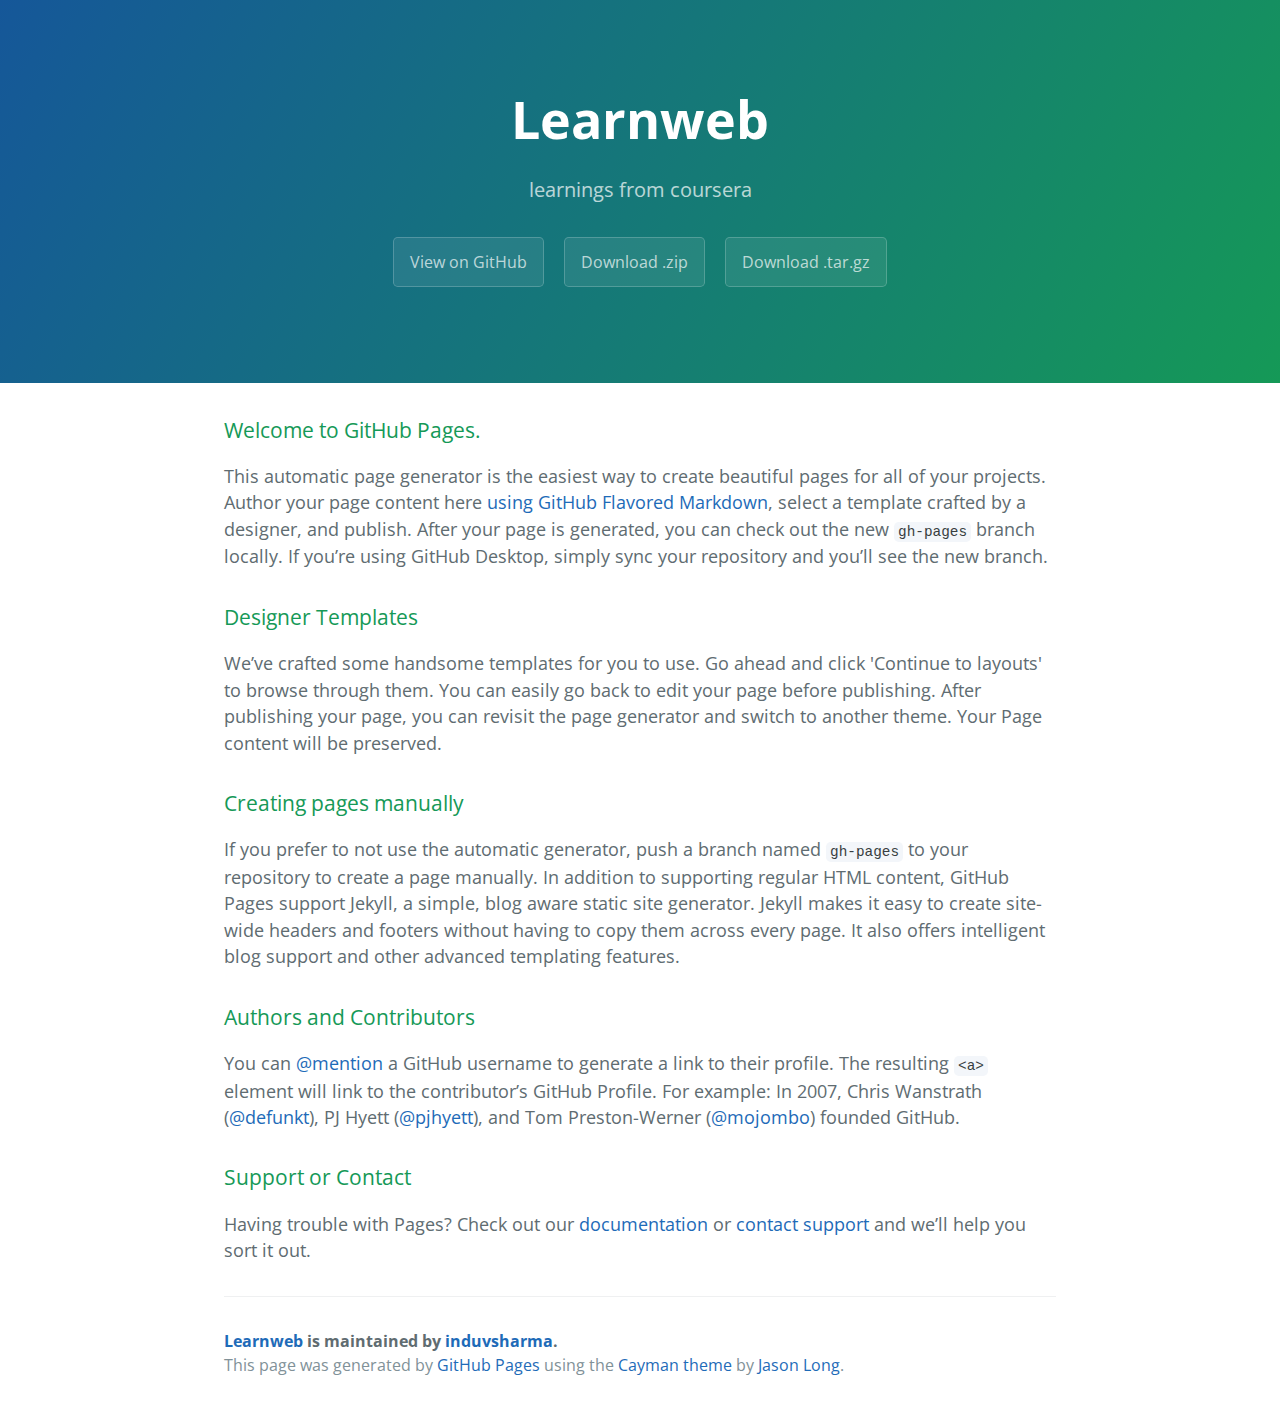
<file: index.html>
<!DOCTYPE html>
<html lang="en-us">
  <head>
    <meta charset="UTF-8">
    <title>Learnweb by induvsharma</title>
    <meta name="viewport" content="width=device-width, initial-scale=1">
    <link rel="stylesheet" type="text/css" href="stylesheets/normalize.css" media="screen">
    <link href='https://fonts.googleapis.com/css?family=Open+Sans:400,700' rel='stylesheet' type='text/css'>
    <link rel="stylesheet" type="text/css" href="stylesheets/stylesheet.css" media="screen">
    <link rel="stylesheet" type="text/css" href="stylesheets/github-light.css" media="screen">
  </head>
  <body>
    <section class="page-header">
      <h1 class="project-name">Learnweb</h1>
      <h2 class="project-tagline">learnings from coursera</h2>
      <a href="https://github.com/induvsharma/learnweb" class="btn">View on GitHub</a>
      <a href="https://github.com/induvsharma/learnweb/zipball/master" class="btn">Download .zip</a>
      <a href="https://github.com/induvsharma/learnweb/tarball/master" class="btn">Download .tar.gz</a>
    </section>

    <section class="main-content">
      <h3>
<a id="welcome-to-github-pages" class="anchor" href="#welcome-to-github-pages" aria-hidden="true"><span aria-hidden="true" class="octicon octicon-link"></span></a>Welcome to GitHub Pages.</h3>

<p>This automatic page generator is the easiest way to create beautiful pages for all of your projects. Author your page content here <a href="https://guides.github.com/features/mastering-markdown/">using GitHub Flavored Markdown</a>, select a template crafted by a designer, and publish. After your page is generated, you can check out the new <code>gh-pages</code> branch locally. If you’re using GitHub Desktop, simply sync your repository and you’ll see the new branch.</p>

<h3>
<a id="designer-templates" class="anchor" href="#designer-templates" aria-hidden="true"><span aria-hidden="true" class="octicon octicon-link"></span></a>Designer Templates</h3>

<p>We’ve crafted some handsome templates for you to use. Go ahead and click 'Continue to layouts' to browse through them. You can easily go back to edit your page before publishing. After publishing your page, you can revisit the page generator and switch to another theme. Your Page content will be preserved.</p>

<h3>
<a id="creating-pages-manually" class="anchor" href="#creating-pages-manually" aria-hidden="true"><span aria-hidden="true" class="octicon octicon-link"></span></a>Creating pages manually</h3>

<p>If you prefer to not use the automatic generator, push a branch named <code>gh-pages</code> to your repository to create a page manually. In addition to supporting regular HTML content, GitHub Pages support Jekyll, a simple, blog aware static site generator. Jekyll makes it easy to create site-wide headers and footers without having to copy them across every page. It also offers intelligent blog support and other advanced templating features.</p>

<h3>
<a id="authors-and-contributors" class="anchor" href="#authors-and-contributors" aria-hidden="true"><span aria-hidden="true" class="octicon octicon-link"></span></a>Authors and Contributors</h3>

<p>You can <a href="https://help.github.com/articles/basic-writing-and-formatting-syntax/#mentioning-users-and-teams" class="user-mention">@mention</a> a GitHub username to generate a link to their profile. The resulting <code>&lt;a&gt;</code> element will link to the contributor’s GitHub Profile. For example: In 2007, Chris Wanstrath (<a href="https://github.com/defunkt" class="user-mention">@defunkt</a>), PJ Hyett (<a href="https://github.com/pjhyett" class="user-mention">@pjhyett</a>), and Tom Preston-Werner (<a href="https://github.com/mojombo" class="user-mention">@mojombo</a>) founded GitHub.</p>

<h3>
<a id="support-or-contact" class="anchor" href="#support-or-contact" aria-hidden="true"><span aria-hidden="true" class="octicon octicon-link"></span></a>Support or Contact</h3>

<p>Having trouble with Pages? Check out our <a href="https://help.github.com/pages">documentation</a> or <a href="https://github.com/contact">contact support</a> and we’ll help you sort it out.</p>

      <footer class="site-footer">
        <span class="site-footer-owner"><a href="https://github.com/induvsharma/learnweb">Learnweb</a> is maintained by <a href="https://github.com/induvsharma">induvsharma</a>.</span>

        <span class="site-footer-credits">This page was generated by <a href="https://pages.github.com">GitHub Pages</a> using the <a href="https://github.com/jasonlong/cayman-theme">Cayman theme</a> by <a href="https://twitter.com/jasonlong">Jason Long</a>.</span>
      </footer>

    </section>

  
  </body>
</html>
</file>
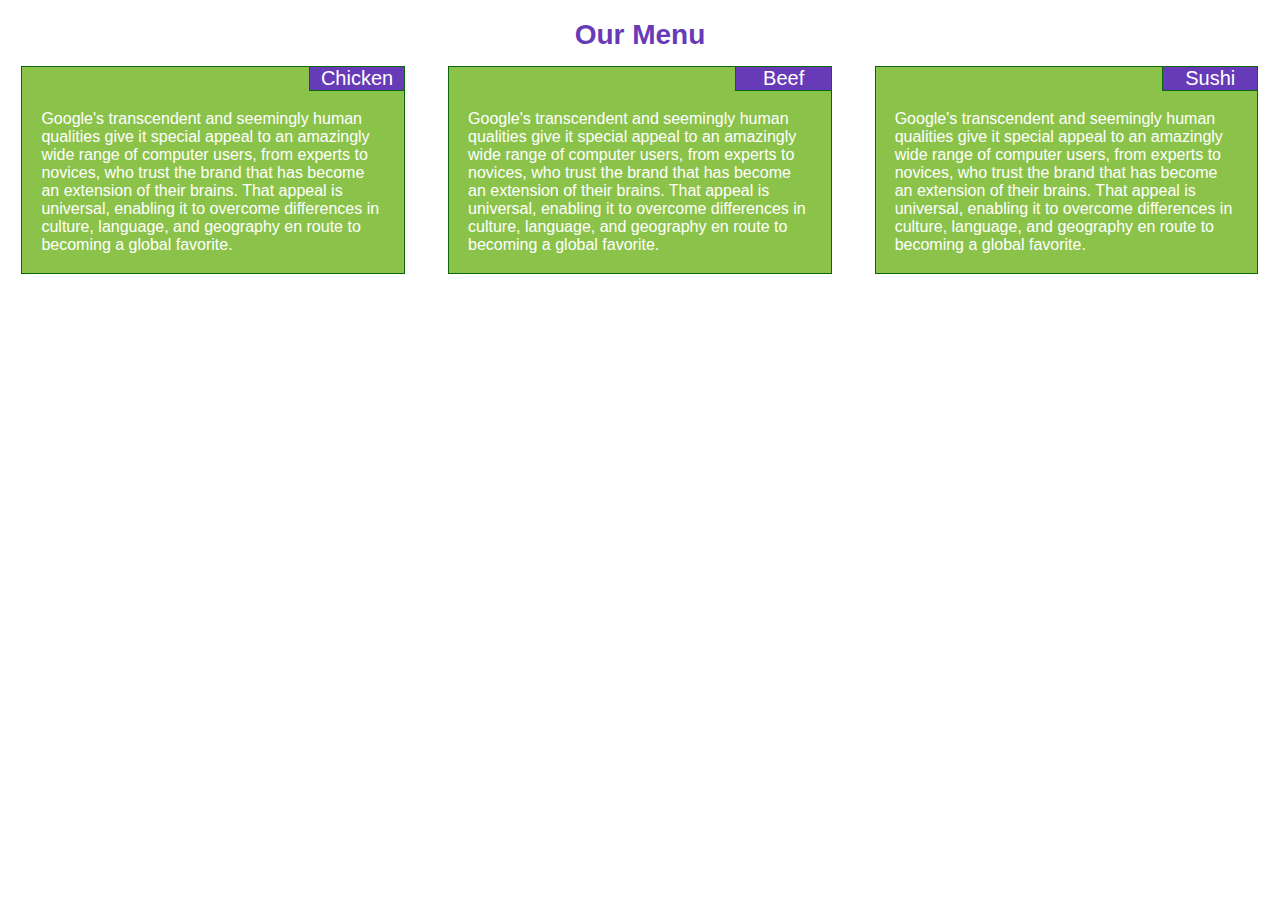
<file: module2Assign/index.html>
<!DOCTYPE HTML>
<html lang="en">
<head>
	<meta charset="utf-8">
	<meta http-equiv="X-UA-Compatible" content="IE=edge">
	<meta name="viewport" content="width=device-width, initial-scale=1">

	<title>Module2-Assignment</title>
	
	<link rel="stylesheet" href="style.css">

</head>

<body>
	<h1>Our Menu</h1>
	
	<div class="row">
	
	<div class="col-lg-4 col-md-6 col-sm-12">
	<div class="div-with-content">
		<div class="title title-sm">Chicken</div>
		<div class="item">Google's transcendent and seemingly human qualities give it special appeal to an amazingly wide range of computer users, from experts to novices, who trust the brand that has become an extension of their brains. That appeal is universal, enabling it to overcome differences in culture, language, and geography en route to becoming a global favorite.</div>	
	</div>
	</div>
	<div class="col-lg-4 col-md-6 col-sm-12">
	<div class="div-with-content">
		<div class="title title-sm">Beef</div>
		<div class="item">Google's transcendent and seemingly human qualities give it special appeal to an amazingly wide range of computer users, from experts to novices, who trust the brand that has become an extension of their brains. That appeal is universal, enabling it to overcome differences in culture, language, and geography en route to becoming a global favorite.</div>
	</div>
	</div>
	<div class="col-lg-4 col-md-12 col-sm-12">
	<div class="div-with-content div-with-content-md">
		<div class="title title-md title-sm">Sushi</div>
		<div class="item">Google's transcendent and seemingly human qualities give it special appeal to an amazingly wide range of computer users, from experts to novices, who trust the brand that has become an extension of their brains. That appeal is universal, enabling it to overcome differences in culture, language, and geography en route to becoming a global favorite.</div>
	</div>
	</div>
	
	</div>
</body>
</html>
</file>
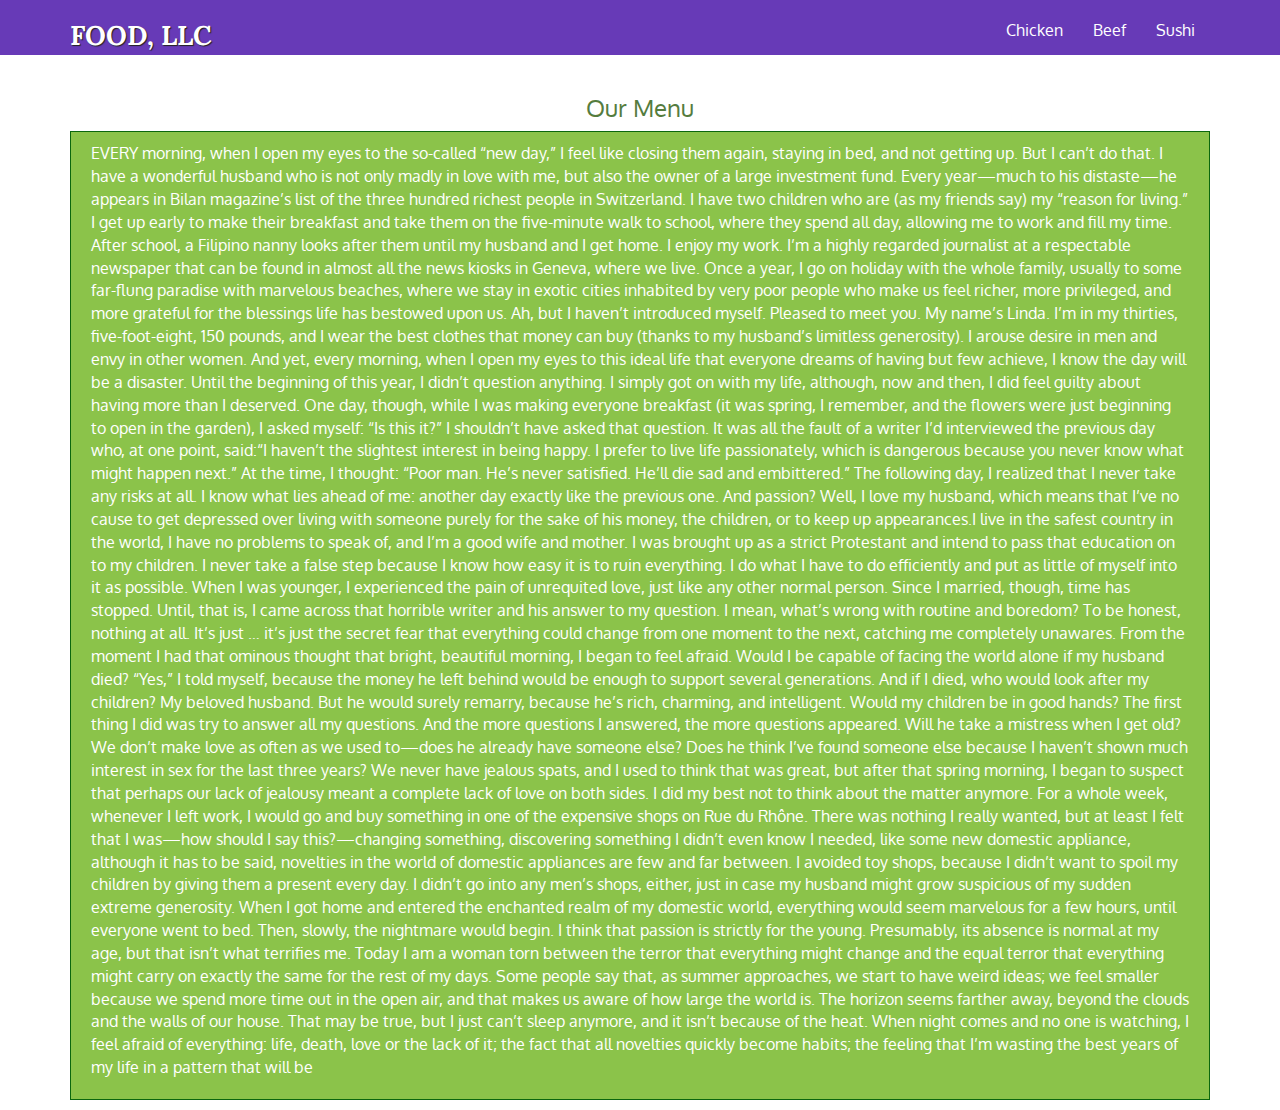
<file: module3Assign/index.html>
<!doctype html>
<html lang="en">
  <head>
    <meta charset="utf-8">
    <meta http-equiv="X-UA-Compatible" content="IE=edge">
    <meta name="viewport" content="width=device-width, initial-scale=1">
    <title>Module3 Assignment- FOOD, LLC</title>
    <link rel="stylesheet" href="css/bootstrap.min.css">
    <link rel="stylesheet" href="css/styles.css">
    <link href='https://fonts.googleapis.com/css?family=Oxygen:400,300,700' rel='stylesheet' type='text/css'>
    <link href='https://fonts.googleapis.com/css?family=Lora' rel='stylesheet' type='text/css'>
  </head>
<body>
  <header>
    <nav id="header-nav" class="navbar navbar-default">
      <div class="container">
        <div class="navbar-header">
          <div class="navbar-brand">
            <a href="index.html"><h1>FOOD, LLC</h1></a>
          </div>

          <button type="button" class="navbar-toggle collapsed" data-toggle="collapse" data-target="#collapsable-nav" aria-expanded="false">
            <span class="sr-only">Toggle navigation</span>
            <span class="icon-bar"></span>
            <span class="icon-bar"></span>
            <span class="icon-bar"></span>
          </button>
        </div>
        
        <div id="collapsable-nav" class="collapse navbar-collapse">
           <ul id="nav-list" class="nav navbar-nav navbar-right">
            <li>
              <a href="#">Chicken</a>
            </li>
            <li>
              <a href="#">Beef</a>
            </li>
            <li>
              <a href="#">Sushi</a>
            </li>
          </ul><!-- #nav-list -->
        </div><!-- .collapse .navbar-collapse -->
      </div><!-- .container -->
    </nav><!-- #header-nav -->
  </header>
  
  <div id="main-content" class="container">
	<h2 id="our-menu" class="text-center">Our Menu</h2>

	<section class="row">
		<div id="huge-content" class="col-xs-12 col-sm-12 col-md-12 col-lg-12">
			<p>EVERY morning, when I open my eyes to the so-called “new day,” I feel like closing them again, staying in bed, and not getting up.
 But I can’t do that.
I have a wonderful husband who is not only madly in love with me, but also the owner of a large investment fund. Every year—much to his distaste—he appears in Bilan magazine’s list of the three hundred richest people in Switzerland.
I have two children who are (as my friends say) my “reason for living.” I get up early to make their breakfast and take them on the five-minute walk to school, where they spend all day, allowing me to work and fill my time. After school, a Filipino nanny looks after them until my husband and I get home.
I enjoy my work. I’m a highly regarded journalist at a respectable newspaper that can be found in almost all the news kiosks in Geneva, where we live.
Once a year, I go on holiday with the whole family, usually to some far-flung paradise with marvelous beaches, where we stay in exotic cities inhabited by very poor people who make us feel richer, more privileged, and more grateful for the blessings life has bestowed upon us.
Ah, but I haven’t introduced myself. Pleased to meet you. My name’s Linda. I’m in my thirties, five-foot-eight, 150 pounds, and I wear the best clothes that money can buy (thanks to my husband’s limitless generosity). I arouse desire in men and envy in other women.
And yet, every morning, when I open my eyes to this ideal life that everyone dreams of having but few achieve, I know the day will be a disaster. Until the beginning of this year, I didn’t question anything. I simply got on with my life, although, now and then, I did feel guilty about having more than I deserved. One day, though, while I was making everyone breakfast (it was spring, I remember, and the flowers were just beginning to open in the garden), I asked myself: “Is this it?”
I shouldn’t have asked that question. It was all the fault of a writer I’d interviewed the previous day who, at one point, said:“I haven’t the slightest interest in being happy. I prefer to live life passionately, which is dangerous because you never know what might happen next.”
At the time, I thought: “Poor man. He’s never satisfied. He’ll die sad and embittered.”
The following day, I realized that I never take any risks at all.
I know what lies ahead of me: another day exactly like the previous one. And passion? Well, I love my husband, which means that I’ve no cause to get depressed over living with someone purely for the sake of his money, the children, or to keep up appearances.I live in the safest country in the world, I have no problems to speak of, and I’m a good wife and mother. I was brought up as a strict Protestant and intend to pass that education on to my children. I never take a false step because I know how easy it is to ruin everything. I do what I have to do efficiently and put as little of myself into it as possible. When I was younger, I experienced the pain of unrequited love, just like any other normal person.
Since I married, though, time has stopped.
Until, that is, I came across that horrible writer and his answer to my question. I mean, what’s wrong with routine and boredom? To be honest, nothing at all. It’s just … it’s just the secret fear that everything could change from one moment to the next, catching me completely unawares.
From the moment I had that ominous thought that bright, beautiful morning, I began to feel afraid. Would I be capable of facing the world alone if my husband died? “Yes,” I told myself, because the money he left behind would be enough to support several generations. And if I died, who would look after my children? My beloved husband. But he would surely remarry, because he’s rich, charming, and intelligent. Would my children be in good hands?
The first thing I did was try to answer all my questions. And the more questions I answered, the more questions appeared. Will he take a mistress when I get old? We don’t make love as often as we used to—does he already have someone else? Does he think I’ve found someone else because I haven’t shown much interest in sex for the last three years?
We never have jealous spats, and I used to think that was great, but after that spring morning, I began to suspect that perhaps our lack of jealousy meant a complete lack of love on both sides.
I did my best not to think about the matter anymore.
For a whole week, whenever I left work, I would go and buy something in one of the expensive shops on Rue du Rhône. There was nothing I really wanted, but at least I felt that I was—how should I say this?—changing something, discovering something I didn’t even know I needed, like some new domestic appliance, although it has to be said, novelties in the world of domestic appliances are few and far between. I avoided toy shops, because I didn’t want to spoil my children by giving them a present every day. I didn’t go into any men’s shops, either, just in case my husband might grow suspicious of my sudden extreme generosity.
When I got home and entered the enchanted realm of my domestic world, everything would seem marvelous for a few hours, until everyone went to bed. Then, slowly, the nightmare would begin.
I think that passion is strictly for the young. Presumably, its absence is normal at my age, but that isn’t what terrifies me.
Today I am a woman torn between the terror that everything might change and the equal terror that everything might carry on exactly the same for the rest of my days. Some people say that, as summer approaches, we start to have weird ideas; we feel smaller because we spend more time out in the open air, and that makes us aware of how large the world is. The horizon seems farther away, beyond the clouds and the walls of our house.
That may be true, but I just can’t sleep anymore, and it isn’t because of the heat. When night comes and no one is watching, I feel afraid of everything: life, death, love or the lack of it; the fact that all novelties quickly become habits; the feeling that I’m wasting the best years of my life in a pattern that will be </p>
		</div>
	</section>
	</div><!-- End of #main-content -->


  <!-- jQuery (Bootstrap JS plugins depend on it) -->
  <script src="js/jquery.min.js"></script>
 <script src="https://ajax.googleapis.com/ajax/libs/jquery/1.12.4/jquery.min.js"></script> 
  <script src="js/bootstrap.min.js"></script>
  <script src="js/bootstrap.js"></script>
</body>
</html>
</file>
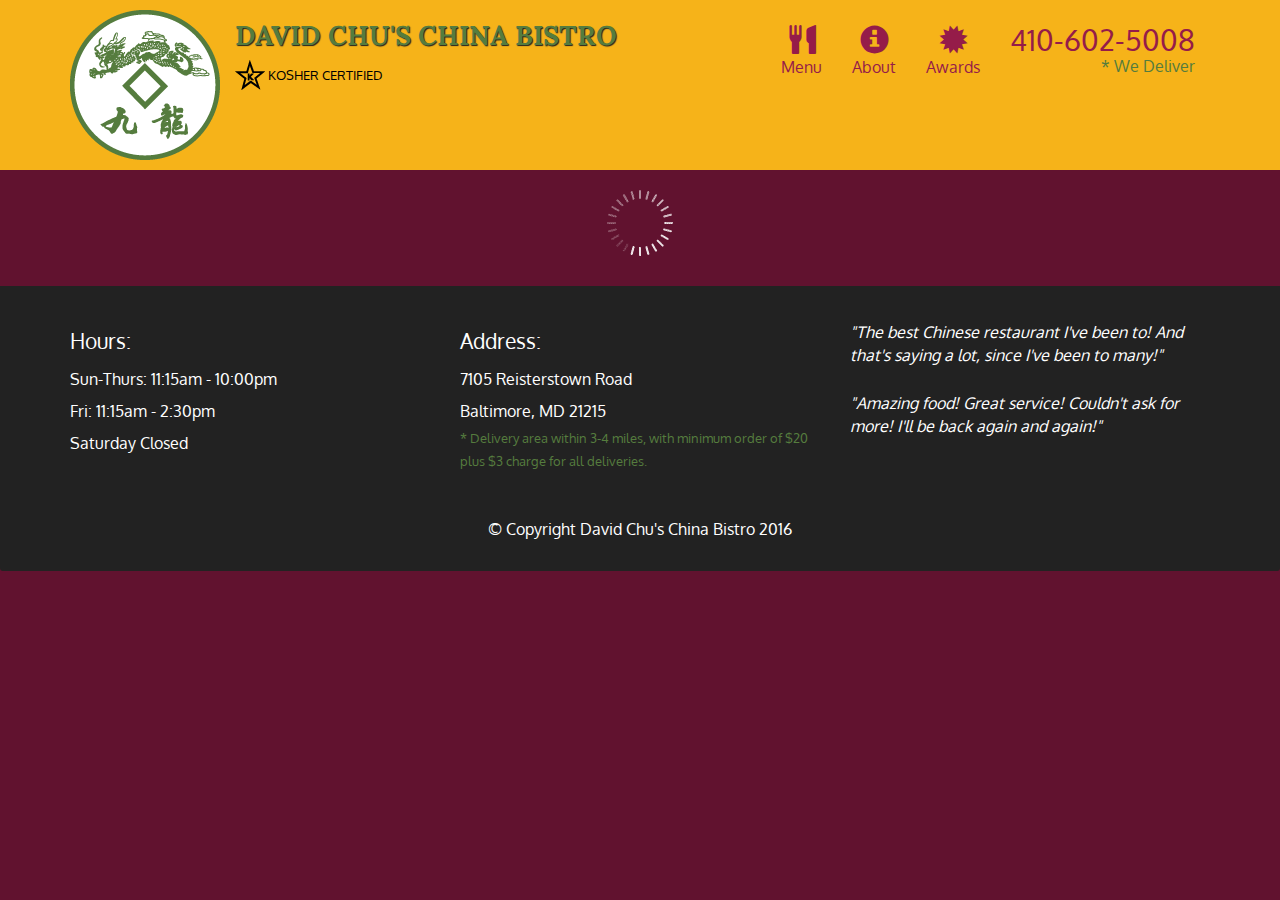
<file: module5Assign/index.html>
<!doctype html>
<html lang="en">
  <head>
    <meta charset="utf-8">
    <meta http-equiv="X-UA-Compatible" content="IE=edge">
    <meta name="viewport" content="width=device-width, initial-scale=1">
    <title>David Chu's China Bistro</title>
    <link rel="stylesheet" href="css/bootstrap.min.css">
    <link rel="stylesheet" href="css/styles.css">
    <link href='https://fonts.googleapis.com/css?family=Oxygen:400,300,700' rel='stylesheet' type='text/css'>
    <link href='https://fonts.googleapis.com/css?family=Lora' rel='stylesheet' type='text/css'>
  </head>
<body>
  <header>
    <nav id="header-nav" class="navbar navbar-default">
      <div class="container">
        <div class="navbar-header">
          <a href="index.html" class="pull-left visible-md visible-lg">
            <div id="logo-img" alt="Logo image"></div>
          </a>

          <div class="navbar-brand">
            <a href="index.html"><h1>David Chu's China Bistro</h1></a>
            <p>
              <img src="images/star-k-logo.png" alt="Kosher certification">
              <span>Kosher Certified</span>
            </p>
          </div>

          <button id="navbarToggle" type="button" class="navbar-toggle collapsed" data-toggle="collapse" data-target="#collapsable-nav" aria-expanded="false">
            <span class="sr-only">Toggle navigation</span>
            <span class="icon-bar"></span>
            <span class="icon-bar"></span>
            <span class="icon-bar"></span>
          </button>
        </div>
        
        <div id="collapsable-nav" class="collapse navbar-collapse">
           <ul id="nav-list" class="nav navbar-nav navbar-right">
            <li id="navHomeButton" class="visible-xs active">
              <a href="index.html">
                <span class="glyphicon glyphicon-home"></span> Home</a>
            </li>
            <li id="navMenuButton">
              <a href="#" onclick="$dc.loadMenuCategories();">
                <span class="glyphicon glyphicon-cutlery"></span><br class="hidden-xs"> Menu</a>
            </li>
            <li>
              <a href="#">
                <span class="glyphicon glyphicon-info-sign"></span><br class="hidden-xs"> About</a>
            </li>
            <li>
              <a href="#">
                <span class="glyphicon glyphicon-certificate"></span><br class="hidden-xs"> Awards</a>
            </li>
            <li id="phone" class="hidden-xs">
              <a href="tel:410-602-5008">
                <span>410-602-5008</span></a><div>* We Deliver</div>
            </li>
          </ul><!-- #nav-list -->
        </div><!-- .collapse .navbar-collapse -->
      </div><!-- .container -->
    </nav><!-- #header-nav -->
  </header>

  <div id="call-btn" class="visible-xs">
    <a class="btn" href="tel:410-602-5008">
    <span class="glyphicon glyphicon-earphone"></span>
    410-602-5008
    </a>
  </div>
  <div id="xs-deliver" class="text-center visible-xs">* We Deliver</div>

  <div id="main-content" class="container"></div>

  <footer class="panel-footer">
    <div class="container">
      <div class="row">
        <section id="hours" class="col-sm-4">
          <span>Hours:</span><br>
          Sun-Thurs: 11:15am - 10:00pm<br>
          Fri: 11:15am - 2:30pm<br>
          Saturday Closed
          <hr class="visible-xs">
        </section>
        <section id="address" class="col-sm-4">
          <span>Address:</span><br>
          7105 Reisterstown Road<br>
          Baltimore, MD 21215
          <p>* Delivery area within 3-4 miles, with minimum order of $20 plus $3 charge for all deliveries.</p>
          <hr class="visible-xs">
        </section>
        <section id="testimonials" class="col-sm-4">
          <p>"The best Chinese restaurant I've been to! And that's saying a lot, since I've been to many!"</p>
          <p>"Amazing food! Great service! Couldn't ask for more! I'll be back again and again!"</p>
        </section>
      </div>
      <div class="text-center">&copy; Copyright David Chu's China Bistro 2016</div>
    </div>
  </footer>

  <!-- jQuery (Bootstrap JS plugins depend on it) -->
  <script src="js/jquery-2.1.4.min.js"></script>
  <script src="js/bootstrap.min.js"></script>
  <script src="js/ajax-utils.js"></script>
  <script src="js/script.js"></script>
</body>
</html>
</file>
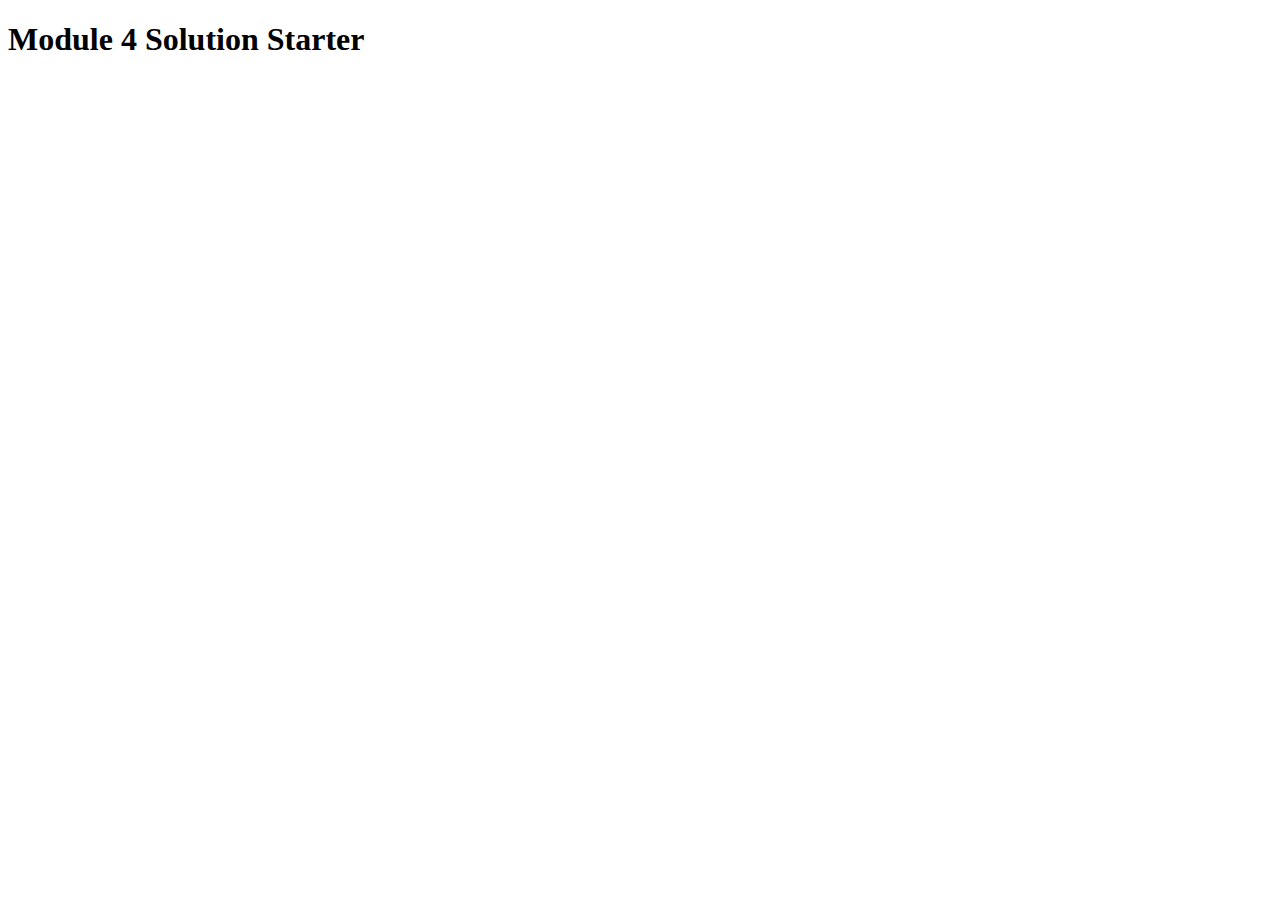
<file: module4Assign/easier/index.html>
<!DOCTYPE html>
<html>
<head>
  <meta charset="utf-8">
  <title>Module 4 Solution Starter</title>
  <script src="SpeakHello.js"></script>
  <script src="SpeakGoodBye.js"></script>
  <script src="script.js"></script>
</head>
<body>
  <h1>Module 4 Solution Starter</h1>
</body>
</html>
</file>
<file: stylesheets/stylesheet.css>
* {
  box-sizing: border-box; }

body {
  padding: 0;
  margin: 0;
  font-family: "Open Sans", "Helvetica Neue", Helvetica, Arial, sans-serif;
  font-size: 16px;
  line-height: 1.5;
  color: #606c71; }

a {
  color: #1e6bb8;
  text-decoration: none; }
  a:hover {
    text-decoration: underline; }

.btn {
  display: inline-block;
  margin-bottom: 1rem;
  color: rgba(255, 255, 255, 0.7);
  background-color: rgba(255, 255, 255, 0.08);
  border-color: rgba(255, 255, 255, 0.2);
  border-style: solid;
  border-width: 1px;
  border-radius: 0.3rem;
  transition: color 0.2s, background-color 0.2s, border-color 0.2s; }
  .btn + .btn {
    margin-left: 1rem; }

.btn:hover {
  color: rgba(255, 255, 255, 0.8);
  text-decoration: none;
  background-color: rgba(255, 255, 255, 0.2);
  border-color: rgba(255, 255, 255, 0.3); }

@media screen and (min-width: 64em) {
  .btn {
    padding: 0.75rem 1rem; } }

@media screen and (min-width: 42em) and (max-width: 64em) {
  .btn {
    padding: 0.6rem 0.9rem;
    font-size: 0.9rem; } }

@media screen and (max-width: 42em) {
  .btn {
    display: block;
    width: 100%;
    padding: 0.75rem;
    font-size: 0.9rem; }
    .btn + .btn {
      margin-top: 1rem;
      margin-left: 0; } }

.page-header {
  color: #fff;
  text-align: center;
  background-color: #159957;
  background-image: linear-gradient(120deg, #155799, #159957); }

@media screen and (min-width: 64em) {
  .page-header {
    padding: 5rem 6rem; } }

@media screen and (min-width: 42em) and (max-width: 64em) {
  .page-header {
    padding: 3rem 4rem; } }

@media screen and (max-width: 42em) {
  .page-header {
    padding: 2rem 1rem; } }

.project-name {
  margin-top: 0;
  margin-bottom: 0.1rem; }

@media screen and (min-width: 64em) {
  .project-name {
    font-size: 3.25rem; } }

@media screen and (min-width: 42em) and (max-width: 64em) {
  .project-name {
    font-size: 2.25rem; } }

@media screen and (max-width: 42em) {
  .project-name {
    font-size: 1.75rem; } }

.project-tagline {
  margin-bottom: 2rem;
  font-weight: normal;
  opacity: 0.7; }

@media screen and (min-width: 64em) {
  .project-tagline {
    font-size: 1.25rem; } }

@media screen and (min-width: 42em) and (max-width: 64em) {
  .project-tagline {
    font-size: 1.15rem; } }

@media screen and (max-width: 42em) {
  .project-tagline {
    font-size: 1rem; } }

.main-content :first-child {
  margin-top: 0; }
.main-content img {
  max-width: 100%; }
.main-content h1, .main-content h2, .main-content h3, .main-content h4, .main-content h5, .main-content h6 {
  margin-top: 2rem;
  margin-bottom: 1rem;
  font-weight: normal;
  color: #159957; }
.main-content p {
  margin-bottom: 1em; }
.main-content code {
  padding: 2px 4px;
  font-family: Consolas, "Liberation Mono", Menlo, Courier, monospace;
  font-size: 0.9rem;
  color: #383e41;
  background-color: #f3f6fa;
  border-radius: 0.3rem; }
.main-content pre {
  padding: 0.8rem;
  margin-top: 0;
  margin-bottom: 1rem;
  font: 1rem Consolas, "Liberation Mono", Menlo, Courier, monospace;
  color: #567482;
  word-wrap: normal;
  background-color: #f3f6fa;
  border: solid 1px #dce6f0;
  border-radius: 0.3rem; }
  .main-content pre > code {
    padding: 0;
    margin: 0;
    font-size: 0.9rem;
    color: #567482;
    word-break: normal;
    white-space: pre;
    background: transparent;
    border: 0; }
.main-content .highlight {
  margin-bottom: 1rem; }
  .main-content .highlight pre {
    margin-bottom: 0;
    word-break: normal; }
.main-content .highlight pre, .main-content pre {
  padding: 0.8rem;
  overflow: auto;
  font-size: 0.9rem;
  line-height: 1.45;
  border-radius: 0.3rem; }
.main-content pre code, .main-content pre tt {
  display: inline;
  max-width: initial;
  padding: 0;
  margin: 0;
  overflow: initial;
  line-height: inherit;
  word-wrap: normal;
  background-color: transparent;
  border: 0; }
  .main-content pre code:before, .main-content pre code:after, .main-content pre tt:before, .main-content pre tt:after {
    content: normal; }
.main-content ul, .main-content ol {
  margin-top: 0; }
.main-content blockquote {
  padding: 0 1rem;
  margin-left: 0;
  color: #819198;
  border-left: 0.3rem solid #dce6f0; }
  .main-content blockquote > :first-child {
    margin-top: 0; }
  .main-content blockquote > :last-child {
    margin-bottom: 0; }
.main-content table {
  display: block;
  width: 100%;
  overflow: auto;
  word-break: normal;
  word-break: keep-all; }
  .main-content table th {
    font-weight: bold; }
  .main-content table th, .main-content table td {
    padding: 0.5rem 1rem;
    border: 1px solid #e9ebec; }
.main-content dl {
  padding: 0; }
  .main-content dl dt {
    padding: 0;
    margin-top: 1rem;
    font-size: 1rem;
    font-weight: bold; }
  .main-content dl dd {
    padding: 0;
    margin-bottom: 1rem; }
.main-content hr {
  height: 2px;
  padding: 0;
  margin: 1rem 0;
  background-color: #eff0f1;
  border: 0; }

@media screen and (min-width: 64em) {
  .main-content {
    max-width: 64rem;
    padding: 2rem 6rem;
    margin: 0 auto;
    font-size: 1.1rem; } }

@media screen and (min-width: 42em) and (max-width: 64em) {
  .main-content {
    padding: 2rem 4rem;
    font-size: 1.1rem; } }

@media screen and (max-width: 42em) {
  .main-content {
    padding: 2rem 1rem;
    font-size: 1rem; } }

.site-footer {
  padding-top: 2rem;
  margin-top: 2rem;
  border-top: solid 1px #eff0f1; }

.site-footer-owner {
  display: block;
  font-weight: bold; }

.site-footer-credits {
  color: #819198; }

@media screen and (min-width: 64em) {
  .site-footer {
    font-size: 1rem; } }

@media screen and (min-width: 42em) and (max-width: 64em) {
  .site-footer {
    font-size: 1rem; } }

@media screen and (max-width: 42em) {
  .site-footer {
    font-size: 0.9rem; } }
</file>
<file: stylesheets/github-light.css>
/*
The MIT License (MIT)

Copyright (c) 2016 GitHub, Inc.

Permission is hereby granted, free of charge, to any person obtaining a copy
of this software and associated documentation files (the "Software"), to deal
in the Software without restriction, including without limitation the rights
to use, copy, modify, merge, publish, distribute, sublicense, and/or sell
copies of the Software, and to permit persons to whom the Software is
furnished to do so, subject to the following conditions:

The above copyright notice and this permission notice shall be included in all
copies or substantial portions of the Software.

THE SOFTWARE IS PROVIDED "AS IS", WITHOUT WARRANTY OF ANY KIND, EXPRESS OR
IMPLIED, INCLUDING BUT NOT LIMITED TO THE WARRANTIES OF MERCHANTABILITY,
FITNESS FOR A PARTICULAR PURPOSE AND NONINFRINGEMENT. IN NO EVENT SHALL THE
AUTHORS OR COPYRIGHT HOLDERS BE LIABLE FOR ANY CLAIM, DAMAGES OR OTHER
LIABILITY, WHETHER IN AN ACTION OF CONTRACT, TORT OR OTHERWISE, ARISING FROM,
OUT OF OR IN CONNECTION WITH THE SOFTWARE OR THE USE OR OTHER DEALINGS IN THE
SOFTWARE.

*/

.pl-c /* comment */ {
  color: #969896;
}

.pl-c1 /* constant, variable.other.constant, support, meta.property-name, support.constant, support.variable, meta.module-reference, markup.raw, meta.diff.header */,
.pl-s .pl-v /* string variable */ {
  color: #0086b3;
}

.pl-e /* entity */,
.pl-en /* entity.name */ {
  color: #795da3;
}

.pl-smi /* variable.parameter.function, storage.modifier.package, storage.modifier.import, storage.type.java, variable.other */,
.pl-s .pl-s1 /* string source */ {
  color: #333;
}

.pl-ent /* entity.name.tag */ {
  color: #63a35c;
}

.pl-k /* keyword, storage, storage.type */ {
  color: #a71d5d;
}

.pl-s /* string */,
.pl-pds /* punctuation.definition.string, string.regexp.character-class */,
.pl-s .pl-pse .pl-s1 /* string punctuation.section.embedded source */,
.pl-sr /* string.regexp */,
.pl-sr .pl-cce /* string.regexp constant.character.escape */,
.pl-sr .pl-sre /* string.regexp source.ruby.embedded */,
.pl-sr .pl-sra /* string.regexp string.regexp.arbitrary-repitition */ {
  color: #183691;
}

.pl-v /* variable */ {
  color: #ed6a43;
}

.pl-id /* invalid.deprecated */ {
  color: #b52a1d;
}

.pl-ii /* invalid.illegal */ {
  color: #f8f8f8;
  background-color: #b52a1d;
}

.pl-sr .pl-cce /* string.regexp constant.character.escape */ {
  font-weight: bold;
  color: #63a35c;
}

.pl-ml /* markup.list */ {
  color: #693a17;
}

.pl-mh /* markup.heading */,
.pl-mh .pl-en /* markup.heading entity.name */,
.pl-ms /* meta.separator */ {
  font-weight: bold;
  color: #1d3e81;
}

.pl-mq /* markup.quote */ {
  color: #008080;
}

.pl-mi /* markup.italic */ {
  font-style: italic;
  color: #333;
}

.pl-mb /* markup.bold */ {
  font-weight: bold;
  color: #333;
}

.pl-md /* markup.deleted, meta.diff.header.from-file */ {
  color: #bd2c00;
  background-color: #ffecec;
}

.pl-mi1 /* markup.inserted, meta.diff.header.to-file */ {
  color: #55a532;
  background-color: #eaffea;
}

.pl-mdr /* meta.diff.range */ {
  font-weight: bold;
  color: #795da3;
}

.pl-mo /* meta.output */ {
  color: #1d3e81;
}
</file>
<file: module2Assign/style.css>
*{
	box-sizing: border-box;
}
body{
	margin: 0;
	padding: 0;
	font-size: 100%;
	font-family: Helvetica;
	
}

h1{
	font-size: 175%;
	text-align: center;
	width: 30%;
	color: #673ab7;
	margin-bottom:15px;
	margin-right: auto;
	margin-left: auto;
}
.row{
	width:100%;
	height: 250px;
	margin-left: auto;
	margin-right: auto;
}
p{
	display: block;
	width: 90%;
	padding: 10px;
	margin-right: auto;
	margin-left: auto;
	color: black;
	border: 1px solid black;
}
.div-with-content{
	position: relative;
	width: 90%;
	margin-left: auto;
	margin-right: auto;
	border: 1px solid #0b670e;
	background-color: #8bc34a;
}

.title{
	float: right;
	clear: both;
	width: 25%;
	text-align: center;
	background-color: #673ab7;
	color: #ffffff;
	font-size: 125%;	
	
	border-left: 1px solid #0b670e;
	border-bottom: 1px solid #0b670e;
}
.item{
	clear:right;
	margin-right: auto;
	margin-left: auto;
	color: #ffffff;
	padding: 5%;
}

@media (min-width: 992px){
	.col-lg-1, .col-lg-2, .col-lg-3, .col-lg-4, .col-lg-5, .col-lg-6, .col-lg-7, .col-lg-8, .col-lg-9, .col-lg-10, 
	.col-lg-11, .col-lg-12{
	position: relative;
	float: left;
	
	}
	.col-lg-1{
		width: 8.33%;
	}
	.col-lg-2{
		width: 16.66%;
	}
	.col-lg-3{
		width: 25%; 
	}
	.col-lg-4{
		width: 33.33%;
	}
	.col-lg-5{
		width: 41.66%;
	}
	.col-lg-6{
		width: 50%;
	}
	.col-lg-7{
		width: 58.33%;
	}
	.col-lg-8{
		width: 66.66%;
	}
	.col-lg-9{
		width: 75%;
	}
	.col-lg-10{
		width: 83.33%;
	}
	.col-lg-11{
		width: 91.66%;
	}
	.col-lg-12{
		width: 100%;
	}
}	
@media (min-width: 768px) and (max-width: 991px)	{
	.col-md-1, .col-md-2, .col-md-3, .col-md-4, .col-md-5, .col-md-6, .col-md-7, .col-md-8, .col-md-9, .col-md-10,
	.col-md-11, .col-md-12{
	position: relative;
	float: left;
	margin-bottom: 20px;
	}
	.col-md-1{
		width: 8.33%;
	}
	.col-md-2{
		width: 16.66%;
	}
	.col-md-3{
		width: 25%; 
	}
	.col-md-4{
		width: 33.33%;
	}
	.col-md-5{
		width: 41.66%;
	}
	.col-md-6{
		width: 50%;
	}
	.col-md-7{
		width: 58.33%;
	}
	.col-md-8{
		width: 66.66%;
	}
	.col-md-9{
		width: 75%;
	}
	.col-md-10{
		width: 83.33%;
	}
	.col-md-11{
		width: 91.66%;
	}
	.col-md-12{
		width: 100%;
		
	}
	.div-with-content-md{
		position: relative;
		width: 95%;
		margin: auto;
		border: 1px solid #0b670e;
		background-color: #8bc34a;
	}	
	.title-md{
	float: right;
	clear: both;
	width: 10%;
	font-size: 125%;
	text-align: center;
	border-left: 1px solid #0b670e;
	border-bottom: 1px solid #0b670e;
	}

}
@media (max-width: 767px)	{
	body{
		font-size: 90%;
	}
	.col-sm-1, .col-sm-2, .col-sm-3, .col-sm-4, .col-sm-5, .col-sm-6, .col-sm-7, .col-sm-8, .col-sm-9, .col-sm-10,
	.col-sm-11, .col-sm-12{
	position: relative;
	float: left;
	margin-bottom: 20px;
	}
	.col-sm-1{
		width: 8.33%;
	}
	.col-sm-2{
		width: 16.66%;
	}
	.col-sm-3{
		width: 25%; 
	}
	.col-sm-4{
		width: 33.33%;
	}
	.col-sm-5{
		width: 41.66%;
	}
	.col-sm-6{
		width: 50%;
	}
	.col-sm-7{
		width: 58.33%;
	}
	.col-sm-8{
		width: 66.66%;
	}
	.col-sm-9{
		width: 75%;
	}
	.col-sm-10{
		width: 83.33%;
	}
	.col-sm-11{
		width: 91.66%;
	}
	.col-sm-12{
		width: 100%;
	}
/* 	h1{
		font-size: 175%;
	}
	.title-sm{
		font-size: 125%;
	}
 */}
</file>
<file: module3Assign/css/styles.css>
body {
  font-size: 16px;
  color: #fff;
  background-color: #fff;
  font-family: 'Oxygen', sans-serif;
}

/** HEADER **/
#header-nav {
  background-color: #673ab7;
  border-radius: 0;
  border: 0;
}

.navbar-brand {
  padding-top: 25px;
  padding-bottom: 25px;
  height: 50px;
}

.navbar-brand h1 { /* Restaurant name */
  font-family: 'Lora', serif;
  color: #fff;
  font-size: 1.5em;
  text-transform: uppercase;
  font-weight: bold;
  text-shadow: 1px 1px 1px #222;
  margin-top: 0;
  margin-bottom: 0;
  line-height: .75;
}
.navbar-brand a:hover, .navbar-brand a:focus {
  text-decoration: none;
}

#nav-list {
  margin-top: 5px;
}
#nav-list a {
  color: #fff;
  text-align: center;
}
#nav-list a:hover {
  background: #E7E7E7;
  color: #673ab7;
}
#nav-list a span {
  font-size: 1.8em;
}

.navbar-header button.navbar-toggle, .navbar-header .icon-bar {
  border: 1px solid #8bc34a;
}
.navbar-header button.navbar-toggle {
  clear: both;
  margin-top: -30px;
}

hr{
	width: 50%;
	
}
/* END HEADER */

/* MAIN CONTENT */
#our-menu{
	color: #557c3e;
	font-size: 1.5em;
}
section.row{
	width: 100%;
	margin-left: auto;
	Margin-right: auto; 
	margin-bottom: 10px;
}
#huge-content{
	width: 100%;
	margin-right: 0px;
	margin-left: 0px;
	background-color: #8bc34a;
	
	border: 1px solid #0b670e;
}
#huge-content p{
	padding: 10px 5px 10px 5px;
}
/* END MAIN CONTENT */

@media (max-width: 768px){
	#our-menu {
		font-size: 1em;
	}
	#huge-content p{
	font-size: .9em;
	}
}
</file>
<file: module5Assign/css/styles.css>
body {
  font-size: 16px;
  color: #fff;
  background-color: #61122f;
  font-family: 'Oxygen', sans-serif;
}

/** HEADER **/
#header-nav {
  background-color: #f6b319;
  border-radius: 0;
  border: 0;
}

#logo-img {
  background: url('../images/restaurant-logo_large.png') no-repeat;
  width: 150px;
  height: 150px;
  margin: 10px 15px 10px 0;
}

.navbar-brand {
  padding-top: 25px;
}
.navbar-brand h1 { /* Restaurant name */
  font-family: 'Lora', serif;
  color: #557c3e;
  font-size: 1.5em;
  text-transform: uppercase;
  font-weight: bold;
  text-shadow: 1px 1px 1px #222;
  margin-top: 0;
  margin-bottom: 0;
  line-height: .75;
}
.navbar-brand a:hover, .navbar-brand a:focus {
  text-decoration: none;
}
.navbar-brand p { /* Kosher cert */
  color: #000;
  text-transform: uppercase;
  font-size: .7em;
  margin-top: 15px;
}
.navbar-brand p span { /* Star-K */
  vertical-align: middle;
}

#nav-list {
  margin-top: 10px;
}
#nav-list a {
  color: #951C49;
  text-align: center;
}
#nav-list a:hover {
  background: #E7E7E7;
}
#nav-list a span {
  font-size: 1.8em;
}

#phone {
  margin-top: 5px;
}
#phone a { /* Phone number */
  text-align: right;
  padding-bottom: 0;
}
#phone div { /* We Deliver */
  color: #557c3e;
  text-align: right;
  padding-right: 15px;
}

.navbar-header button.navbar-toggle, .navbar-header .icon-bar {
  border: 1px solid #61122f;
}
.navbar-header button.navbar-toggle {
  clear: both;
  margin-top: -30px;
}
/* END HEADER */

/* FOOTER */
.panel-footer {
  margin-top: 30px;
  padding-top: 35px;
  padding-bottom: 30px;
  background-color: #222;
  border-top: 0;
}
.panel-footer div.row {
  margin-bottom: 35px;
}
#hours, #address {
  line-height: 2;
}
#hours > span, #address > span {
  font-size: 1.3em;
}
#address p {
  color: #557c3e;
  font-size: .8em;
  line-height: 1.8;
}
#testimonials {
  font-style: italic;
}
#testimonials p:nth-child(2) {
  margin-top: 25px;
}
/* END FOOTER */



/* HOME PAGE */
.container .jumbotron {
  box-shadow: 0 0 50px #3F0C1F;
  border: 2px solid #3F0C1F;
}

#menu-tile, #specials-tile, #map-tile {
  height: 250px;
  width: 100%;
  margin-bottom: 15px;
  position: relative;
  border: 2px solid #3F0C1F;
  overflow: hidden;
}
#menu-tile:hover, #specials-tile:hover, #map-tile:hover {
  box-shadow: 0 1px 5px 1px #cccccc;
}
#menu-tile {
  background: url('../images/menu-tile.jpg') no-repeat;
  background-position: center;
}
#specials-tile {
  background: url('../images/specials-tile.jpg') no-repeat;
  background-position: center;
}
#menu-tile span, #specials-tile span, #map-tile span {
  position: absolute;
  bottom: 0;
  right: 0;
  width: 100%;
  text-align: center;
  font-size: 1.6em;
  text-transform: uppercase;
  background-color: #000;
  color: #fff;
  opacity: .8;
}
/* END HOME PAGE */

/* MENU CATEGORIES PAGE */
.category-tile { 
  position: relative;
  border: 2px solid #3F0C1F;
  overflow: hidden;
  width: 200px;
  height: 200px;
  margin: 0 auto 15px;
}
.category-tile span {
  position: absolute;
  bottom: 0;
  right: 0;
  width: 100%;
  text-align: center;
  font-size: 1.2em;
  text-transform: uppercase;
  background-color: #000;
  color: #fff;
  opacity: .8;
}
.category-tile:hover {
  box-shadow: 0 1px 5px 1px #cccccc;
}

#menu-categories-title + div {
  margin-bottom: 50px;
}
/* END MENU CATEGORIES PAGE */

/* SINGLE CATEGORY PAGE */
.menu-item-tile {
  margin-bottom: 25px;
}
.menu-item-tile hr {
  width: 80%;
}
.menu-item-tile .menu-item-price {
  font-size: 1.1em;
  text-align: right;
  margin-top: -15px;
  margin-right: -15px;
}
.menu-item-tile .menu-item-price span {
  font-size: .6em;
}
.menu-item-photo {
  position: relative;
  border: 2px solid #3F0C1F; 
  overflow: hidden;
  padding: 0;
  margin-right: -15px;
  margin-left: auto;
  margin-bottom: 20px;
  max-width: 250px;
}
.menu-item-photo div {
  position: absolute;
  bottom: 0;
  right: 0;
  width: 80px;
  background-color: #557c3e;
  text-align: center;
}
.menu-item-description {
  padding-right: 30px;
}
h3.menu-item-title {
  margin: 0 0 10px;
}
.menu-item-details {
  font-size: .9em;
  font-style: italic;
}
/* END SINGLE CATEGORY PAGE */


/********** Large devices only **********/
@media (min-width: 1200px) {
  .container .jumbotron {
    background: url('../images/jumbotron_1200.jpg') no-repeat;
    height: 675px;
  }
}

/********** Medium devices only **********/
@media (min-width: 992px) and (max-width: 1199px) {
  /* Header */
  #logo-img {
    background: url('../images/restaurant-logo_medium.png') no-repeat;
    width: 100px;
    height: 100px;
    margin: 5px 5px 5px 0;
  }
  /* End Header */

  /* Home Page */
  .container .jumbotron {
    background: url('../images/jumbotron_992.jpg') no-repeat;
    height: 558px;
  }
  /* End Home Page */
}

/********** Small devices only **********/
@media (min-width: 768px) and (max-width: 991px) {
  /* Home Page */
  .container .jumbotron {
    background: url('../images/jumbotron_768.jpg') no-repeat;
    height: 432px;
  }
  /* End Home Page */
}

/********** Extra small devices only **********/
@media (max-width: 767px) {
  /* Header */
  .navbar-brand {
    padding-top: 10px;
    height: 80px;
  }
  .navbar-brand h1 { /* Restaurant name */
    padding-top: 10px;
    font-size: 5vw; /* 1vw = 1% of viewport width */
  }
  .navbar-brand p { /* Kosher cert */
    font-size: .6em;
    margin-top: 12px;
  }
  .navbar-brand p img { /* Star-K */
    height: 20px;
  }

  #collapsable-nav a { /* Collapsed nav menu text */
    font-size: 1.2em;
  }
  #collapsable-nav a span { /* Collapsed nav menu glyph */
    font-size: 1em;
    margin-right: 5px;
  }

  #call-btn > a {
    font-size: 1.5em;
    display: block;
    margin: 0 20px;
    padding: 10px;
    border: 2px solid #fff;
    background-color: #f6b319;
    color: #951c49;
  }
  #xs-deliver {
    margin-top: 5px;
    font-size: .7em;
    letter-spacing: .1em;
    text-transform: uppercase;
  }
  /* End Header */

  /* Footer */
  .panel-footer section {
    margin-bottom: 30px;
    text-align: center;
  }
  .panel-footer section:nth-child(3) {
    margin-bottom: 0; /* margin already exists on the whole row */
  }
  .panel-footer section hr {
    width: 50%;
  }
  /* End Footer */

  /* Home Page */
  .container .jumbotron {
    margin-top: 30px;
    padding: 0;
  }
  #menu-tile, #specials-tile {
    width: 360px;
    margin: 0 auto 15px;
  }

  .menu-item-photo {
    margin-right: auto;
  }
  .menu-item-tile .menu-item-price {
    text-align: center;
  }
  .menu-item-description {
    text-align: center;;
  }
}


/********** Super extra small devices Only :-) (e.g., iPhone 4) **********/
@media (max-width: 479px) {
  /* Header */
  .navbar-brand h1 { /* Restaurant name */
    padding-top: 5px;
    font-size: 6vw;
  }
  /* End Header */
  
  /* Home page */
  #menu-tile, #specials-tile {
    width: 280px;
    margin: 0 auto 15px;
  }

  .col-xxs-12 {
    position: relative;
    min-height: 1px;
    padding-right: 15px;
    padding-left: 15px;
    float: left;
    width: 100%;
  }
}
</file>
